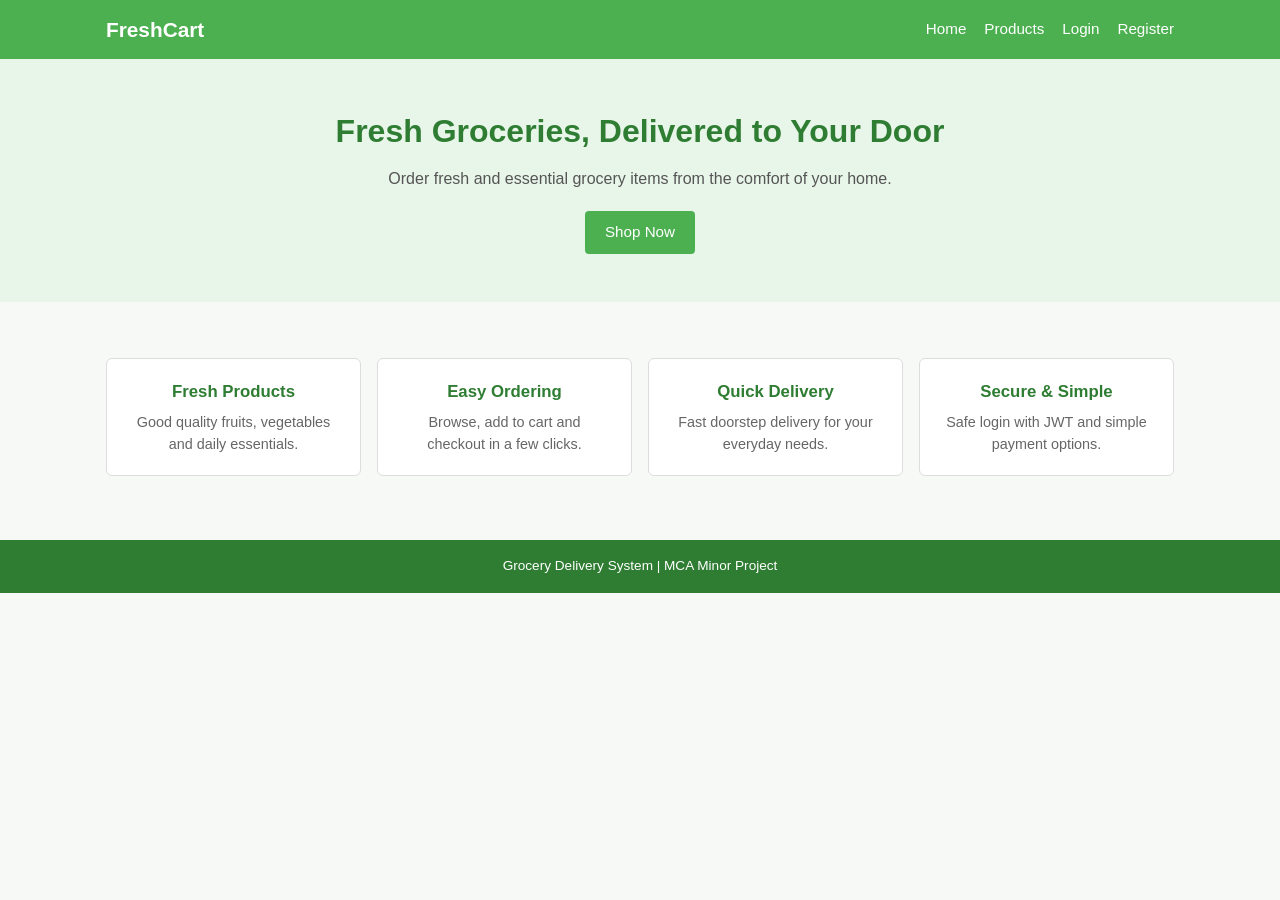
<file: Frontend/index.html>
<!doctype html>
<html lang="en">
  <head>
    <meta charset="UTF-8" />
    <meta name="viewport" content="width=device-width, initial-scale=1.0" />
    <title>FreshCart | Grocery Delivery System</title>
    <link rel="stylesheet" href="css/style.css" />
  </head>
  <body>
    <!-- Navbar is rendered by js/common.js -->
    <div id="navbar"></div>

    <!-- Simple hero section -->
    <section class="hero">
      <h1>Fresh Groceries, Delivered to Your Door</h1>
      <p>Order fresh and essential grocery items from the comfort of your home.</p>
      <a href="products.html" class="btn">Shop Now</a>
    </section>

    <!-- Simple feature cards -->
    <div class="container">
      <div class="features">
        <div class="feature-card">
          <h3>Fresh Products</h3>
          <p>Good quality fruits, vegetables and daily essentials.</p>
        </div>
        <div class="feature-card">
          <h3>Easy Ordering</h3>
          <p>Browse, add to cart and checkout in a few clicks.</p>
        </div>
        <div class="feature-card">
          <h3>Quick Delivery</h3>
          <p>Fast doorstep delivery for your everyday needs.</p>
        </div>
        <div class="feature-card">
          <h3>Secure &amp; Simple</h3>
          <p>Safe login with JWT and simple payment options.</p>
        </div>
      </div>
    </div>

    <!-- Footer is rendered by js/common.js -->
    <div id="footer"></div>

    <script type="module" src="js/common.js"></script>
  </body>
</html>
</file>
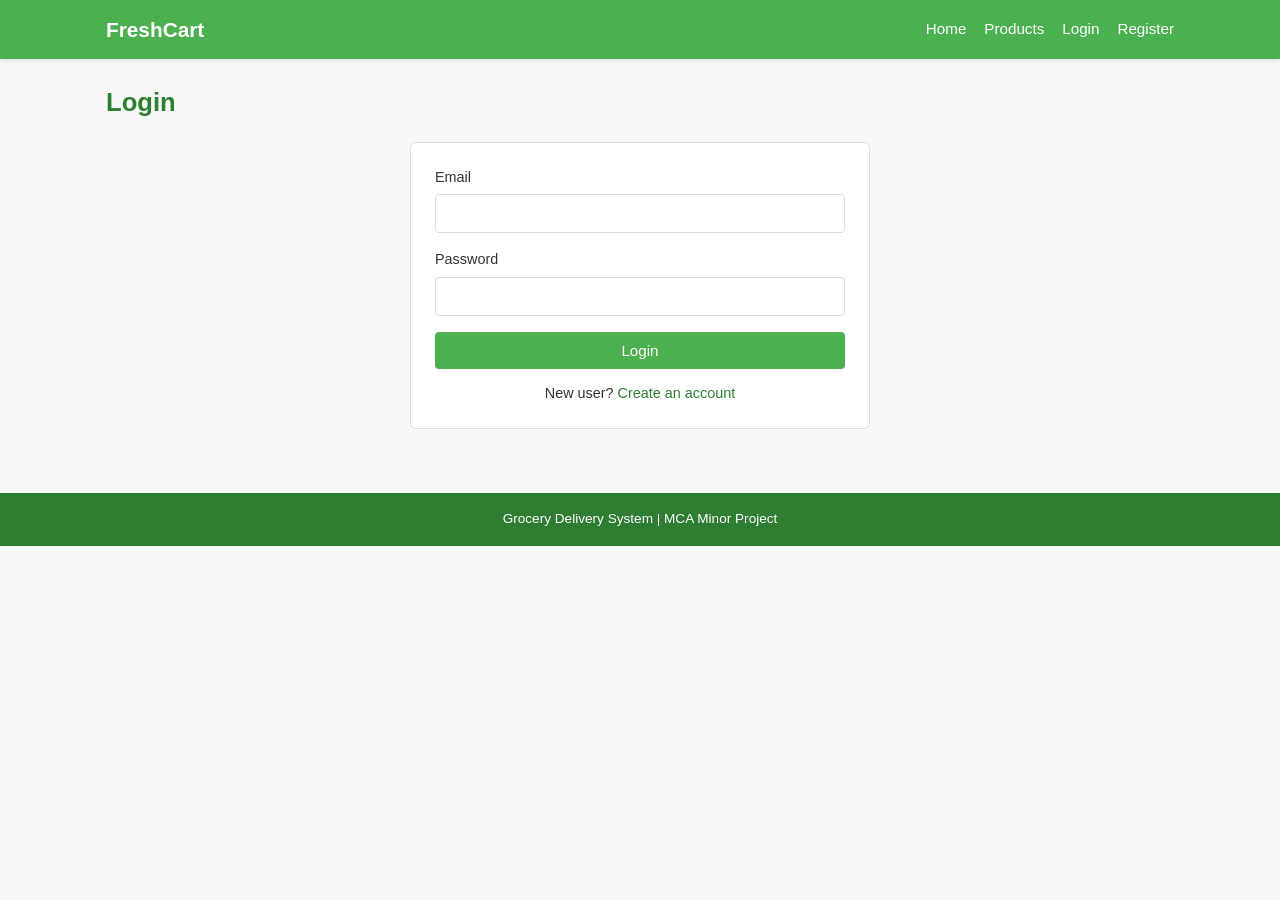
<file: Frontend/admin.html>
<!doctype html>
<html lang="en">
  <head>
    <meta charset="UTF-8" />
    <meta name="viewport" content="width=device-width, initial-scale=1.0" />
    <title>Admin Panel | FreshCart</title>
    <link rel="stylesheet" href="css/style.css" />
  </head>
  <body>
    <div id="navbar"></div>

    <div class="container">
      <h1 class="page-title">Admin Panel</h1>

      <div id="message" class="message"></div>

      <!-- Product Management -->
      <div class="admin-section">
        <h2>Product Management</h2>

        <div class="admin-grid">
          <!-- Add / Edit product form -->
          <div>
            <h3 id="form-title">Add Product</h3>
            <form id="product-form">
              <input type="hidden" id="product-id" />
              <div class="form-group">
                <label for="p-name">Product Name</label>
                <input type="text" id="p-name" required />
              </div>
              <div class="form-group">
                <label for="p-category">Category</label>
                <input type="text" id="p-category" />
              </div>
              <div class="form-group">
                <label for="p-desc">Description</label>
                <textarea id="p-desc"></textarea>
              </div>
              <div class="form-group">
                <label for="p-price">Price</label>
                <input type="number" id="p-price" min="0" step="1" required />
              </div>
              <div class="form-group">
                <label for="p-qty">Quantity</label>
                <input type="number" id="p-qty" min="0" step="1" />
              </div>
              <div class="form-group">
                <label for="p-unit">Unit</label>
                <input type="text" id="p-unit" placeholder="kg / dozen / litre" />
              </div>
              <div class="form-group">
                <label for="p-image">Image URL</label>
                <input type="text" id="p-image" />
              </div>
              <div class="form-group">
                <label for="p-available">Available</label>
                <select id="p-available">
                  <option value="true">Yes</option>
                  <option value="false">No</option>
                </select>
              </div>
              <button type="submit" class="btn" id="save-btn">Save Product</button>
              <button type="button" class="btn btn-outline" id="cancel-edit" style="display:none;">Cancel</button>
            </form>
          </div>

          <!-- Product list -->
          <div>
            <h3>Existing Products</h3>
            <div id="admin-product-area" class="loading">Loading products...</div>
            <div class="table-card" style="display:none;" id="admin-product-table">
              <table>
                <thead>
                  <tr>
                    <th></th>
                    <th>Name</th>
                    <th>Category</th>
                    <th>Price</th>
                    <th>Qty</th>
                    <th>Actions</th>
                  </tr>
                </thead>
                <tbody id="admin-product-rows"></tbody>
              </table>
            </div>
          </div>
        </div>
      </div>

    

      <!-- Order Status Management (manual fallback) -->
      <div class="admin-section">
        <h2>Update Order by ID</h2>
        <p style="color:#666;margin-bottom:12px;">
          Use this if you only have an Order ID and need to update its status.
        </p>
        <form id="status-form" class="inline-form">
          <input type="text" id="order-id" placeholder="Order ID" required />
          <select id="order-status">
            <option value="" selected>Select Status</option>
            <option value="Placed">Placed</option>
            <option value="Confirmed">Confirmed</option>
            <option value="Preparing">Preparing</option>
            <option value="Out for Delivery">Out for Delivery</option>
            <option value="Delivered">Delivered</option>
            <option value="Cancelled">Cancelled</option>
          </select>
          <button type="submit" class="btn">Update Status</button>
        </form>
      </div>
        <!-- All Orders -->
      <div class="admin-section">
        <h2>All Orders</h2>
        <p style="color:#666;margin-bottom:12px;">
          Every order placed in the system. Change the status dropdown to update an order.
        </p>
        <div id="admin-order-area" class="loading">Loading orders...</div>
         <div class="table-card" style="display:none;" id="admin-order-table">
              <table>
                <thead>
                  <tr>
                    <th>S.No.</th>
                    <th>Customer Name</th>
                    <th>Total</th>
                    <th>Status</th>
                    <th>Payment</th>
                    <th>Actions</th>
                  </tr>
                </thead>
                <tbody id="admin-order-rows"></tbody>
              </table>
            </div>
      </div>
    </div>

    <div id="footer"></div>

    <script type="module" src="js/common.js"></script>
    <script type="module" src="js/admin.js"></script>
  </body>
</html>
</file>
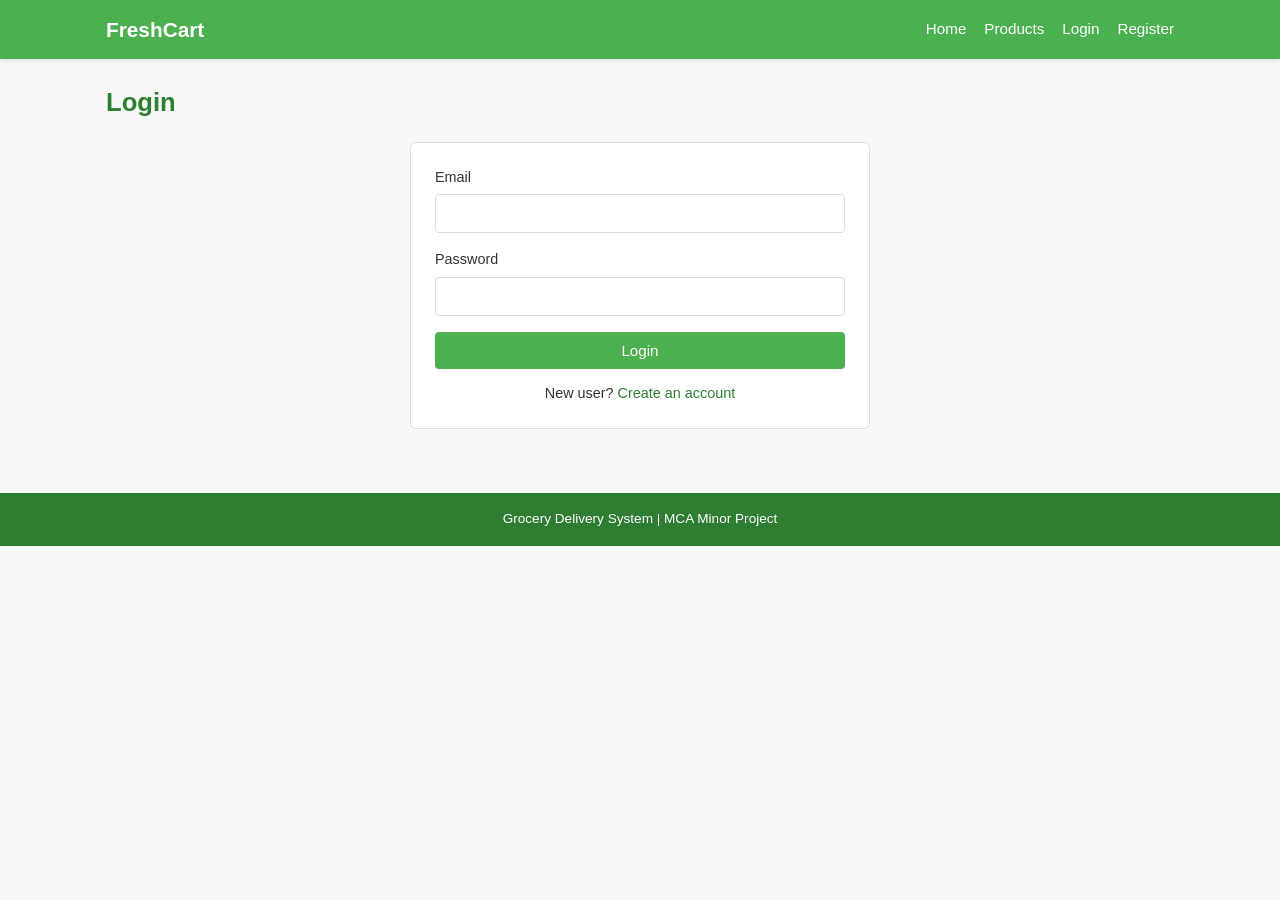
<file: Frontend/cart.html>
<!doctype html>
<html lang="en">
  <head>
    <meta charset="UTF-8" />
    <meta name="viewport" content="width=device-width, initial-scale=1.0" />
    <title>Cart | FreshCart</title>
    <link rel="stylesheet" href="css/style.css" />
  </head>
  <body>
    <div id="navbar"></div>

    <div class="container">
      <h1 class="page-title">My Cart</h1>

      <div id="message" class="message"></div>
      <div id="cart-area" class="loading">Loading cart...</div>

      <!-- Cart items table + summary are injected here by cart.js -->
      <div id="cart-content"></div>
    </div>

    <!-- Place Order modal -->
    <div id="order-modal" class="modal-overlay">
      <div class="modal">
        <h2>Place Order</h2>
        <form id="order-form">
          <div class="form-group">
            <label for="delivery-address">Delivery Address</label>
            <textarea id="delivery-address" required></textarea>
          </div>
          <div class="form-group">
            <label for="payment-method">Payment Method</label>
            <select id="payment-method">
              <option value="COD">Cash on Delivery</option>
              <option value="Online">Online Payment</option>
            </select>
          </div>
          <div class="modal-actions">
            <button type="submit" class="btn">Confirm Order</button>
            <button type="button" id="cancel-order" class="btn btn-outline">Cancel</button>
          </div>
        </form>
      </div>
    </div>

    <div id="footer"></div>

    <script type="module" src="js/common.js"></script>
    <script type="module" src="js/cart.js"></script>
  </body>
</html>
</file>
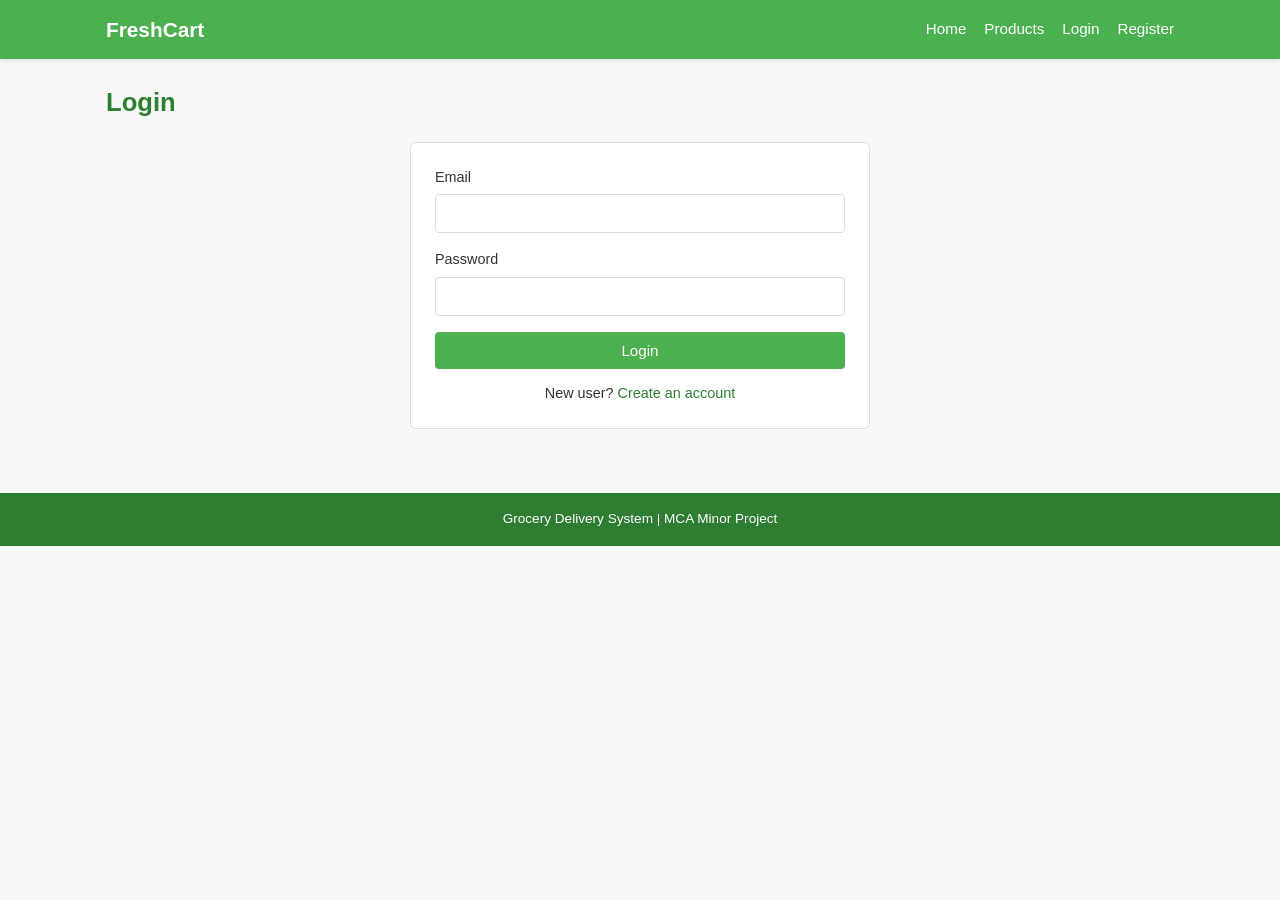
<file: Frontend/login.html>
<!doctype html>
<html lang="en">
  <head>
    <meta charset="UTF-8" />
    <meta name="viewport" content="width=device-width, initial-scale=1.0" />
    <title>Login | FreshCart</title>
    <link rel="stylesheet" href="css/style.css" />
  </head>
  <body>
    <div id="navbar"></div>

    <div class="container">
      <h1 class="page-title">Login</h1>

      <!-- Message box (filled by JavaScript) -->
      <div id="message" class="message"></div>

      <!-- Login form -->
      <div class="form-card">
        <form id="login-form">
          <div class="form-group">
            <label for="email">Email</label>
            <input type="email" id="email" name="email" required />
          </div>
          <div class="form-group">
            <label for="password">Password</label>
            <input type="password" id="password" name="password" required />
          </div>
          <button type="submit" class="btn">Login</button>
        </form>
        <p class="form-link">
          New user? <a href="register.html">Create an account</a>
        </p>
      </div>
    </div>

    <div id="footer"></div>

    <script type="module" src="js/common.js"></script>
    <script type="module" src="js/auth.js"></script>
  </body>
</html>
</file>
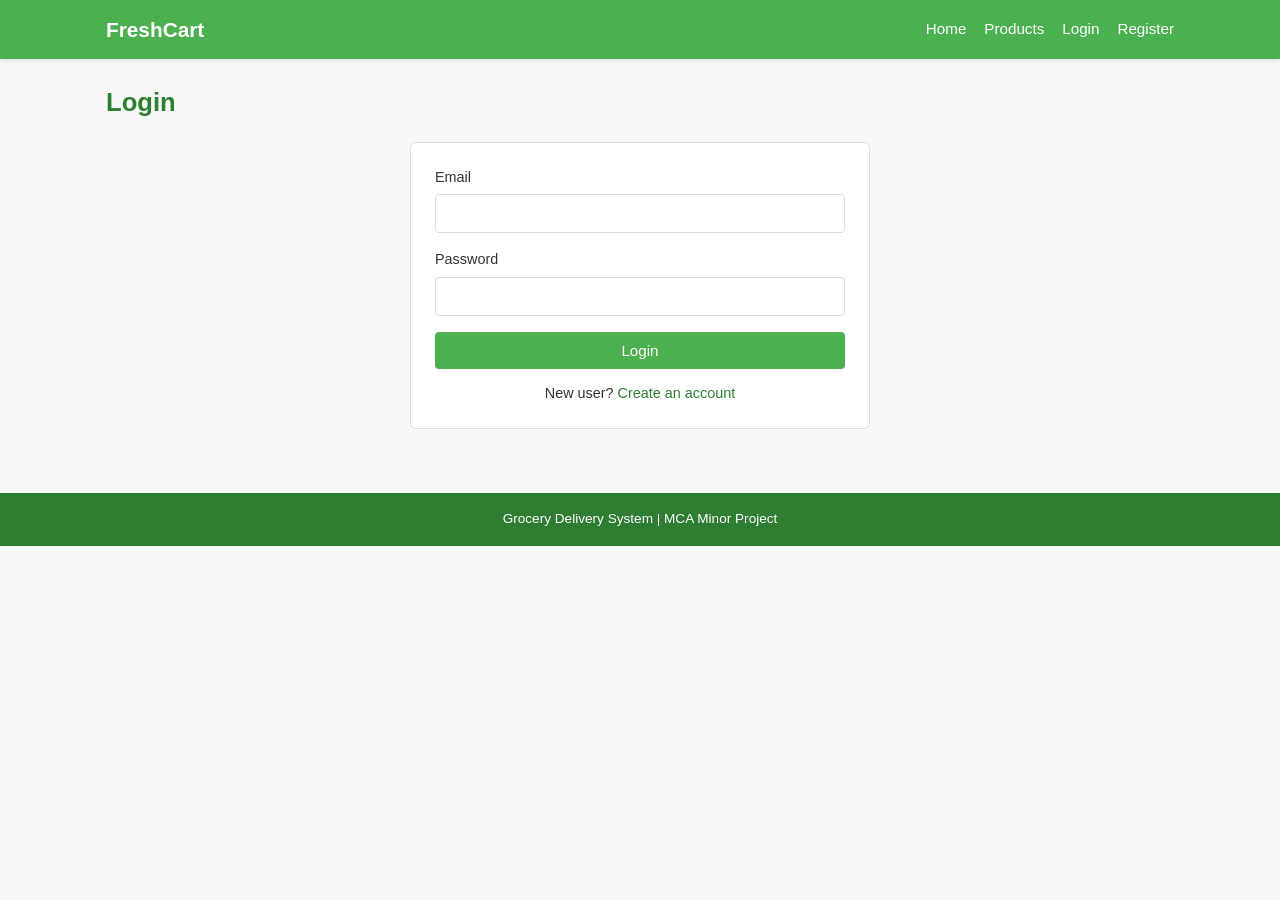
<file: Frontend/orders.html>
<!doctype html>
<html lang="en">
  <head>
    <meta charset="UTF-8" />
    <meta name="viewport" content="width=device-width, initial-scale=1.0" />
    <title>My Orders | FreshCart</title>
    <link rel="stylesheet" href="css/style.css" />
  </head>
  <body>
    <div id="navbar"></div>

    <div class="container">
      <h1 class="page-title">My Orders</h1>

      <div id="message" class="message"></div>
      <div id="orders-area" class="loading">Loading orders...</div>
      <div id="orders-list"></div>
    </div>

    <div id="footer"></div>

    <script type="module" src="js/common.js"></script>
    <script type="module" src="js/orders.js"></script>
  </body>
</html>
</file>
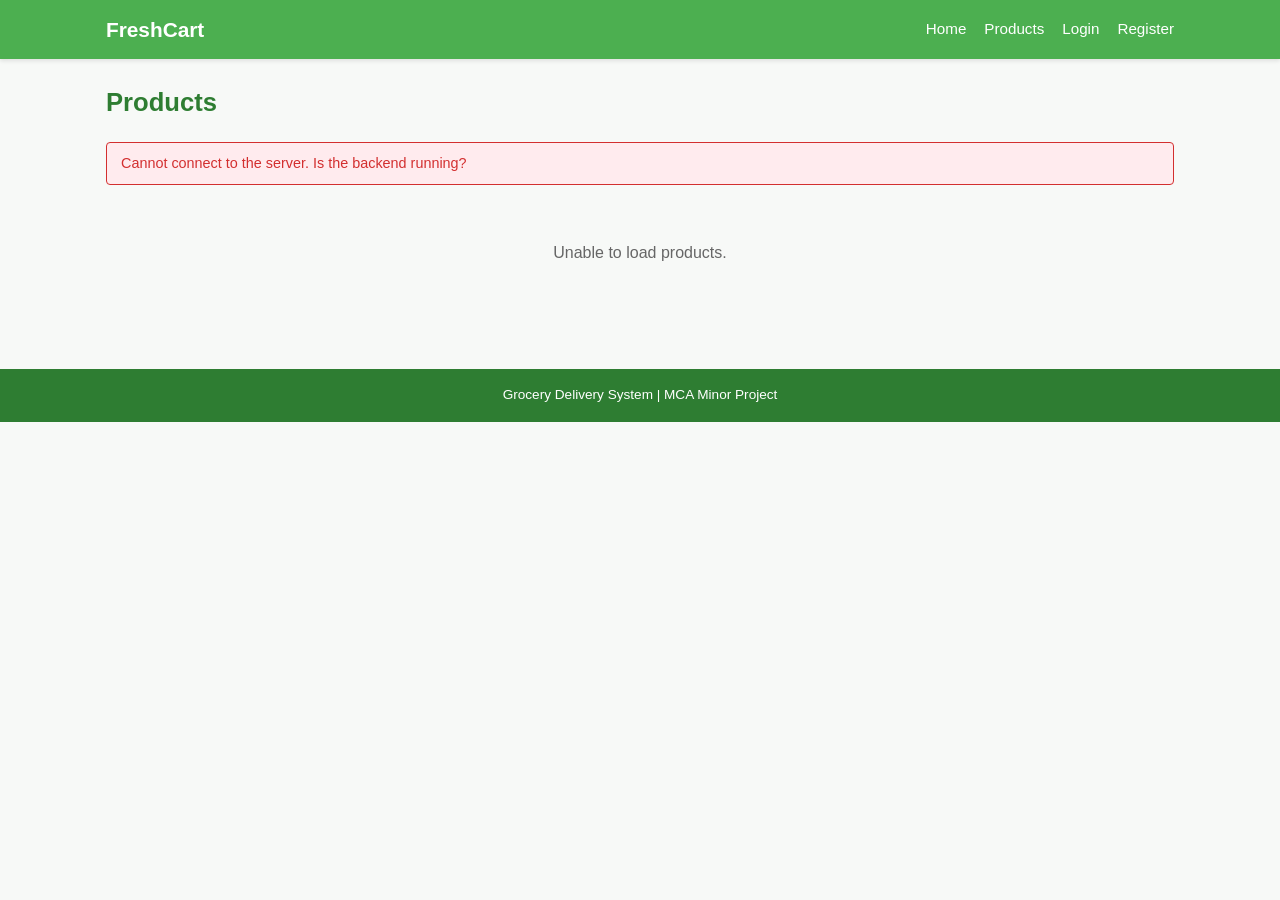
<file: Frontend/products.html>
<!doctype html>
<html lang="en">
  <head>
    <meta charset="UTF-8" />
    <meta name="viewport" content="width=device-width, initial-scale=1.0" />
    <title>Products | FreshCart</title>
    <link rel="stylesheet" href="css/style.css" />
  </head>
  <body>
    <div id="navbar"></div>

    <div class="container">
      <h1 class="page-title">Products</h1>

      <div id="message" class="message"></div>
      <div id="product-area" class="loading">Loading products...</div>
      <div id="product-grid" class="product-grid"></div>
    </div>

    <div id="footer"></div>

    <script type="module" src="js/common.js"></script>
    <script type="module" src="js/products.js"></script>
  </body>
</html>
</file>
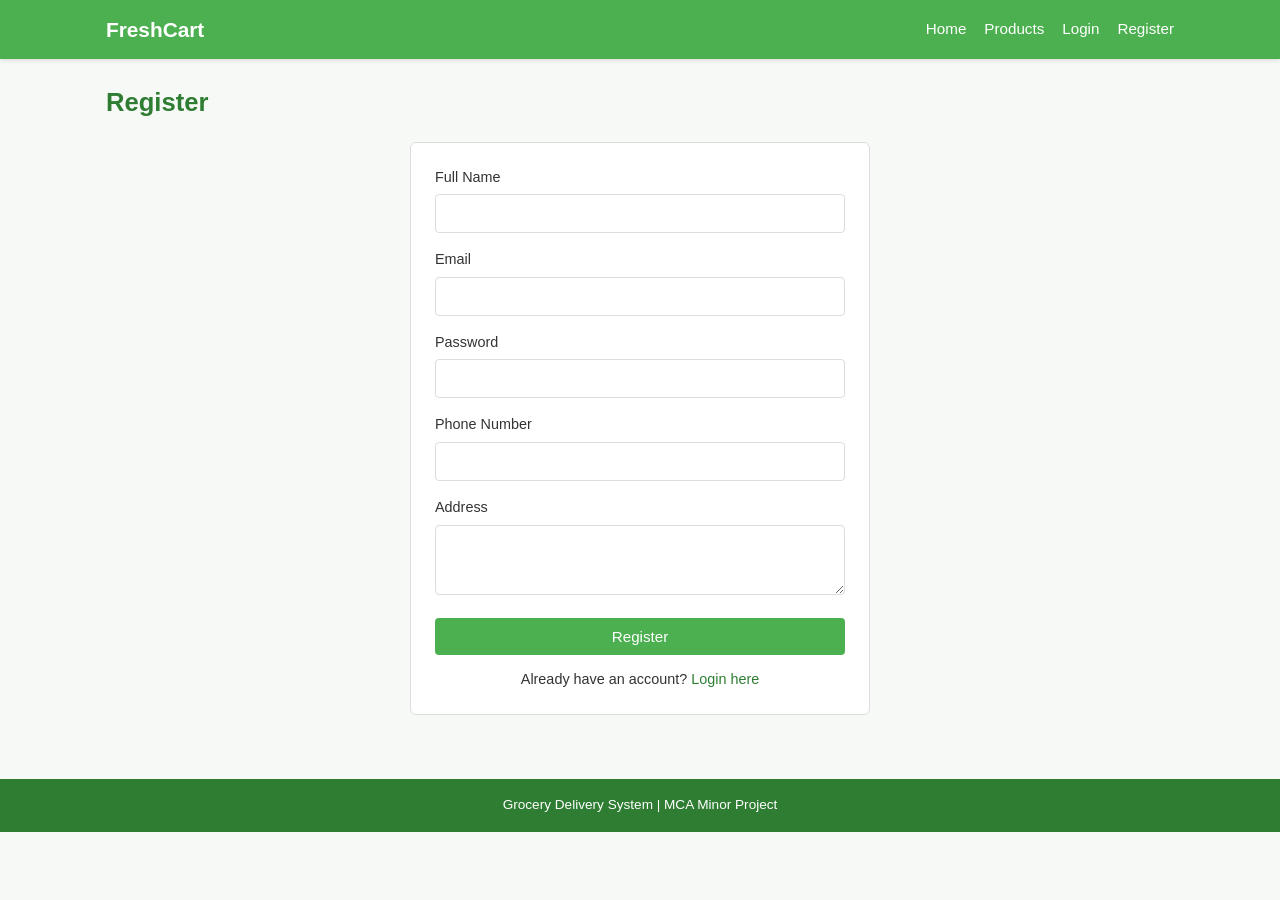
<file: Frontend/register.html>
<!doctype html>
<html lang="en">
  <head>
    <meta charset="UTF-8" />
    <meta name="viewport" content="width=device-width, initial-scale=1.0" />
    <title>Register | FreshCart</title>
    <link rel="stylesheet" href="css/style.css" />
  </head>
  <body>
    <div id="navbar"></div>

    <div class="container">
      <h1 class="page-title">Register</h1>

      <div id="message" class="message"></div>

      <!-- Registration form -->
      <div class="form-card">
        <form id="register-form">
          <div class="form-group">
            <label for="name">Full Name</label>
            <input type="text" id="name" name="name" required autocomplete/>
          </div>
          <div class="form-group">
            <label for="email">Email</label>
            <input type="email" id="email" name="email" required autocomplete="additional-name" />
          </div>
          <div class="form-group">
            <label for="password">Password</label>
            <input type="password" id="password" name="password" required />
          </div>
          <div class="form-group">
            <label for="phone">Phone Number</label>
            <input type="text" id="phone" name="phone" required />
          </div>
          <div class="form-group">
            <label for="address">Address</label>
            <textarea id="address" name="address" required></textarea>
          </div>
          <button type="submit" class="btn">Register</button>
        </form>
        <p class="form-link">
          Already have an account? <a href="login.html">Login here</a>
        </p>
      </div>
    </div>

    <div id="footer"></div>

    <script type="module" src="js/common.js"></script>
    <script type="module" src="js/auth.js"></script>
  </body>
</html>
</file>
<file: Frontend/css/style.css>
/* style.css
   Shared styles for the Grocery Delivery System frontend.
   Simple green + white college-project theme.
   Colors:
     Primary Green : #4CAF50
     Dark Green    : #2E7D32
     Light Green   : #E8F5E9
     Background    : #F7F9F7
     Dark Text     : #333333
     Light Text    : #666666
     Border        : #DDDDDD
     Error         : #D32F2F
*/

/* ---------- Base reset ---------- */
* {
  box-sizing: border-box;
  margin: 0;
  padding: 0;
}

body {
  font-family: "Segoe UI", Arial, sans-serif;
  background-color: #F7F9F7;
  color: #333333;
  line-height: 1.5;
}

a {
  color: #2E7D32;
  text-decoration: none;
}

img {
  max-width: 100%;
  display: block;
}

/* ---------- Navbar ---------- */
#navbar {
  background-color: #4CAF50;
  color: #ffffff;
  box-shadow: 0 2px 4px rgba(0, 0, 0, 0.1);
}

.nav-inner {
  max-width: 1100px;
  margin: 0 auto;
  display: flex;
  justify-content: space-between;
  align-items: center;
  padding: 0 16px;
  flex-wrap: wrap;
}

.brand {
  color: #ffffff;
  font-size: 1.3rem;
  font-weight: bold;
  padding: 14px 0;
}

.nav-links {
  display: flex;
  gap: 18px;
  flex-wrap: wrap;
}

.nav-links a {
  color: #ffffff;
  padding: 14px 0;
  font-size: 0.95rem;
}

.nav-links a:hover {
  color: #E8F5E9;
}

/* ---------- Page container ---------- */
.container {
  max-width: 1100px;
  margin: 0 auto;
  padding: 24px 16px;
}

.page-title {
  color: #2E7D32;
  margin-bottom: 20px;
  font-size: 1.6rem;
}

/* ---------- Hero section (home page) ---------- */
.hero {
  background-color: #E8F5E9;
  text-align: center;
  padding: 48px 20px;
}

.hero h1 {
  color: #2E7D32;
  font-size: 2rem;
  margin-bottom: 12px;
}

.hero p {
  color: #555;
  margin-bottom: 20px;
}

/* ---------- Buttons ---------- */
.btn {
  display: inline-block;
  background-color: #4CAF50;
  color: #ffffff;
  border: none;
  padding: 10px 20px;
  font-size: 0.95rem;
  border-radius: 4px;
  cursor: pointer;
  font-family: inherit;
}

.btn:hover {
  background-color: #2E7D32;
}

.btn-outline {
  background-color: transparent;
  color: #4CAF50;
  border: 1px solid #4CAF50;
}

.btn-outline:hover {
  background-color: #E8F5E9;
}

.btn-danger {
  background-color: #D32F2F;
}

.btn-danger:hover {
  background-color: #b71c1c;
}

.btn:disabled {
  background-color: #bdbdbd;
  cursor: not-allowed;
}

/* ---------- Feature cards (home page) ---------- */
.features {
  display: grid;
  grid-template-columns: repeat(4, 1fr);
  gap: 16px;
  margin-top: 32px;
}

.feature-card {
  background: #ffffff;
  border: 1px solid #DDDDDD;
  border-radius: 6px;
  padding: 20px;
  text-align: center;
}

.feature-card h3 {
  color: #2E7D32;
  margin-bottom: 8px;
  font-size: 1.05rem;
}

.feature-card p {
  color: #666;
  font-size: 0.9rem;
}

/* ---------- Product grid ---------- */
.product-grid {
  display: grid;
  grid-template-columns: repeat(4, 1fr);
  gap: 18px;
}

.product-card {
  background: #ffffff;
  border: 1px solid #DDDDDD;
  border-radius: 6px;
  overflow: hidden;
  display: flex;
  flex-direction: column;
}

.product-card img {
  width: 100%;
  height: 160px;
  object-fit: cover;
  background-color: #f0f0f0;
}

.product-card .card-body {
  padding: 14px;
  display: flex;
  flex-direction: column;
  gap: 6px;
  flex: 1;
}

.product-card h3 {
  font-size: 1.05rem;
  color: #333;
}

.product-card .category {
  font-size: 0.8rem;
  color: #666;
  background: #E8F5E9;
  display: inline-block;
  padding: 2px 8px;
  border-radius: 10px;
  width: fit-content;
}

.product-card .desc {
  font-size: 0.85rem;
  color: #666;
}

.product-card .price {
  color: #2E7D32;
  font-weight: bold;
  font-size: 1.05rem;
}

.product-card .out-of-stock {
  color: #D32F2F;
  font-weight: bold;
  font-size: 0.9rem;
}

.product-card .card-actions {
  padding: 0 14px 14px 14px;
  margin-top: auto;
}

/* ---------- Forms ---------- */
.form-card {
  background: #ffffff;
  border: 1px solid #DDDDDD;
  border-radius: 6px;
  max-width: 460px;
  margin: 0 auto;
  padding: 24px;
}

.form-group {
  margin-bottom: 16px;
}

.form-group label {
  display: block;
  margin-bottom: 6px;
  font-size: 0.9rem;
  color: #333;
}

.form-group input,
.form-group select,
.form-group textarea {
  width: 100%;
  padding: 10px;
  border: 1px solid #DDDDDD;
  border-radius: 4px;
  font-size: 0.95rem;
  font-family: inherit;
}

.form-group textarea {
  resize: vertical;
  min-height: 70px;
}

.form-card .btn {
  width: 100%;
}

.form-link {
  text-align: center;
  margin-top: 14px;
  font-size: 0.9rem;
}

/* ---------- Message box ---------- */
.message {
  display: none;
  padding: 10px 14px;
  border-radius: 4px;
  margin-bottom: 16px;
  font-size: 0.9rem;
}

.message.success {
  background-color: #E8F5E9;
  color: #2E7D32;
  border: 1px solid #4CAF50;
}

.message.error {
  background-color: #ffebee;
  color: #D32F2F;
  border: 1px solid #D32F2F;
}

.message.info {
  background-color: #E8F5E9;
  color: #2E7D32;
}

/* ---------- Cart / Orders tables ---------- */
.table-card {
  background: #ffffff;
  border: 1px solid #DDDDDD;
  border-radius: 6px;
  overflow: hidden;
}

table {
  width: 100%;
  border-collapse: collapse;
}

th, td {
  padding: 12px;
  text-align: left;
  border-bottom: 1px solid #DDDDDD;
}

th {
  background-color: #E8F5E9;
  color: #2E7D32;
  font-size: 0.9rem;
}

.cart-thumb {
  width: 56px;
  height: 56px;
  object-fit: cover;
  border-radius: 4px;
}

.qty-input {
  width: 64px;
  padding: 6px;
  border: 1px solid #DDDDDD;
  border-radius: 4px;
}

/* ---------- Cart summary ---------- */
.cart-summary {
  background: #ffffff;
  border: 1px solid #DDDDDD;
  border-radius: 6px;
  padding: 20px;
  margin-top: 20px;
  max-width: 360px;
  margin-left: auto;
}

.cart-summary .row {
  display: flex;
  justify-content: space-between;
  margin-bottom: 8px;
}

.cart-summary .total {
  font-weight: bold;
  color: #2E7D32;
  border-top: 1px solid #DDDDDD;
  padding-top: 10px;
  margin-top: 6px;
}

.add-cart-btn {
  height: 30px;
  align-items: center;
  justify-content: center;
  text-align: center;
  padding: 0 12px;
}
/* ---------- Empty state ---------- */
.empty-state {
  text-align: center;
  padding: 40px 20px;
  color: #666;
}

.empty-state .btn {
  margin-top: 16px;
}

/* ---------- Status badges ---------- */
.badge {
  display: inline-block;
  padding: 3px 10px;
  border-radius: 12px;
  font-size: 0.8rem;
  font-weight: bold;
}

.badge.placed { background: #E8F5E9; color: #2E7D32; }
.badge.confirmed { background: #E3F2FD; color: #1565C0; }
.badge.preparing { background: #FFF8E1; color: #F57F17; }
.badge.out_for_delivery { background: #FFF3E0; color: #E65100; }
.badge.delivered { background: #E8F5E9; color: #2E7D32; }
.badge.cancelled { background: #ffebee; color: #D32F2F; }

/* ---------- Admin layout ---------- */
.admin-section {
  background: #ffffff;
  border: 1px solid #DDDDDD;
  border-radius: 6px;
  padding: 20px;
  margin-bottom: 24px;
}

.admin-section h2 {
  color: #2E7D32;
  margin-bottom: 16px;
  font-size: 1.2rem;
}

.admin-grid {
  display: grid;
  grid-template-columns: 1fr 2fr;
  gap: 20px;
}

.product-row img {
  width: 48px;
  height: 48px;
  object-fit: cover;
  border-radius: 4px;
}

.inline-form {
  display: flex;
  gap: 8px;
  align-items: center;
  flex-wrap: wrap;
}

.inline-form select,
.inline-form input {
  padding: 6px;
  border: 1px solid #DDDDDD;
  border-radius: 4px;
  font-size: 0.85rem;
}

/* ---------- Modal (place order) ---------- */
.modal-overlay {
  display: none;
  position: fixed;
  inset: 0;
  background: rgba(0, 0, 0, 0.4);
  justify-content: center;
  align-items: center;
  z-index: 100;
}

.modal-overlay.active {
  display: flex;
}

.modal {
  background: #ffffff;
  border-radius: 6px;
  padding: 24px;
  width: 90%;
  max-width: 420px;
}

.modal h2 {
  color: #2E7D32;
  margin-bottom: 16px;
}

.modal-actions {
  display: flex;
  gap: 10px;
  margin-top: 16px;
}

/* ---------- Loading ---------- */
.loading {
  text-align: center;
  padding: 30px;
  color: #666;
}

/* ---------- Footer ---------- */
#footer {
  background-color: #2E7D32;
  color: #ffffff;
  text-align: center;
  padding: 16px;
  margin-top: 40px;
  font-size: 0.85rem;
}

/* ---------- Responsive ---------- */
@media (max-width: 900px) {
  .features {
    grid-template-columns: repeat(2, 1fr);
  }
  .product-grid {
    grid-template-columns: repeat(2, 1fr);
  }
  .admin-grid {
    grid-template-columns: 1fr;
  }
}

@media (max-width: 560px) {
  .nav-inner {
    flex-direction: column;
    align-items: flex-start;
  }
  .nav-links {
    width: 100%;
    justify-content: space-between;
    padding-bottom: 10px;
  }
  .features {
    grid-template-columns: 1fr;
  }
  .product-grid {
    grid-template-columns: 1fr;
  }
  .form-card {
    padding: 18px;
  }
  table {
    font-size: 0.85rem;
  }
  th, td {
    padding: 8px;
  }
  .cart-thumb {
    display: none;
  }
}
</file>
